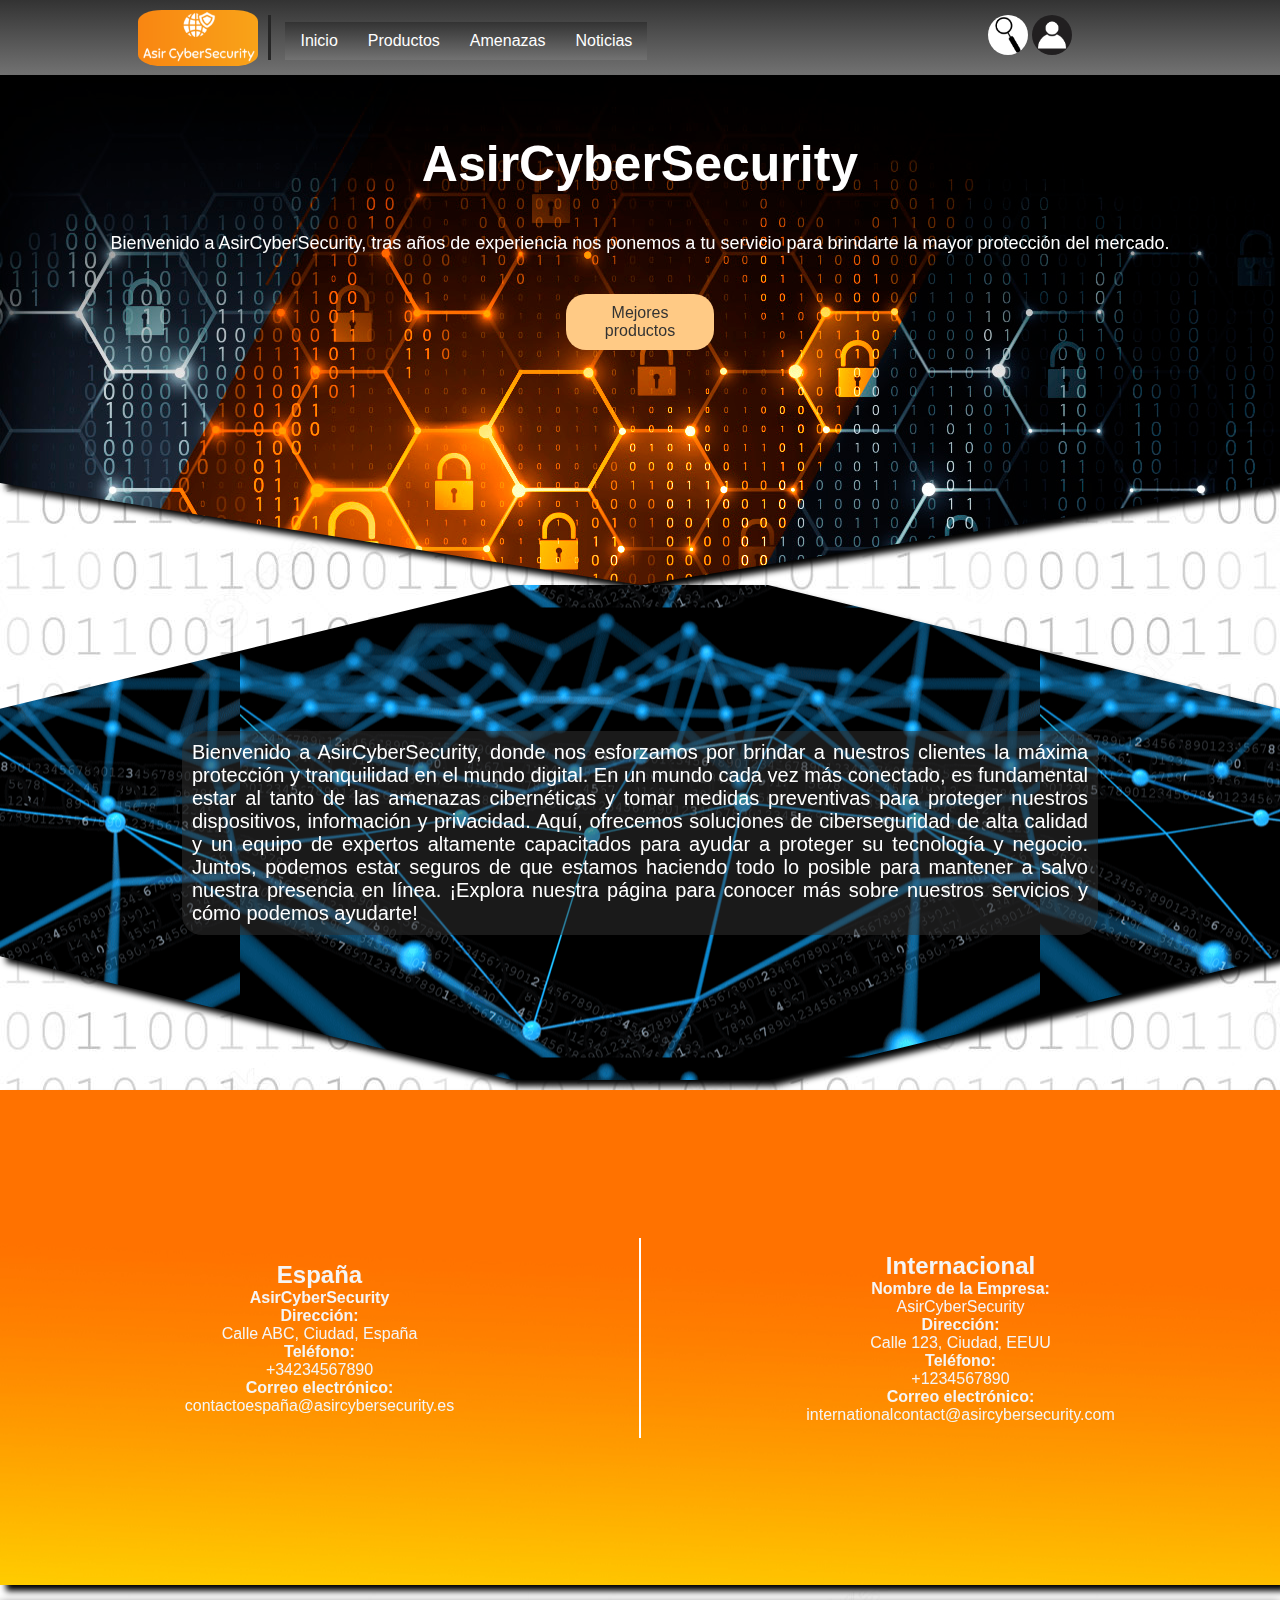
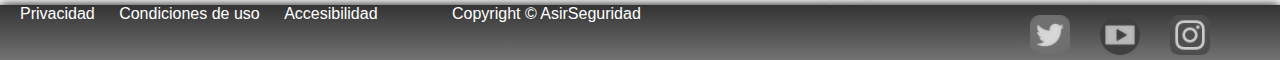
<file: index.html>
<!DOCTYPE html>
<html lang="es">
<head>
<meta charset="utf-8">
    <link rel="stylesheet" href="estilos/estilosAsirCyberSecurity.css">
    <link rel="stylesheet" href="estilos/estilospagina_principal.css">
    <title>AsirCyberSecurity</title>
    <style>

    </style>
  </head>
  <body>
    <nav id="cabecera">
      <div id="logoempresa">
        <img src="imgs/logo_naranja.png" alt="Logo de la empresa">
      </div>

      <div id="linea"></div>

      <div id="menu">
        <ul>
          <li class="titulos"><a href="index.html">Inicio</a></li>
          <li class="titulos"><a href="productos.html">Productos</a></li>
          <li class="titulos"><a href="amenazas.html">Amenazas</a></li>
          <li class="titulos"><a href="noticias.html">Noticias</a></li>
        </ul>
      </div>
      <div id="acceso">
        <a href="#"><img class="acceso" src="imgs/lupa.jpg"></a>
        <a href="formulario_de_acceso.html"><img class="acceso" src="imgs/usuario.jpg"></a>
      </div> 
    </nav>
    
    <div class="sombra">
    <section class="contenedortitulo">
      <h1 id="titulo">AsirCyberSecurity</h1>
      <p>Bienvenido a AsirCyberSecurity, tras años de experiencia nos ponemos a tu servicio para brindarte la mayor protección del mercado.</p>
      <a href="productos.html">Mejores productos</a>
    </section>
    </div>

    <div class="sombra">
    <section class="introduccion">
      <div id="descripcion">
        <p>Bienvenido a AsirCyberSecurity, donde nos esforzamos por 
          brindar a nuestros clientes la máxima protección y tranquilidad en el mundo 
          digital. En un mundo cada vez más conectado, es fundamental estar al tanto
           de las amenazas cibernéticas y tomar medidas preventivas para proteger 
           nuestros dispositivos, información y privacidad. Aquí, ofrecemos soluciones
            de ciberseguridad de alta calidad y un equipo de expertos altamente 
            capacitados para ayudar a proteger su tecnología y negocio. Juntos, 
            podemos estar seguros de que estamos haciendo todo lo posible para mantener 
            a salvo nuestra presencia en línea. ¡Explora nuestra página para conocer más 
            sobre nuestros servicios y cómo podemos ayudarte!</p>
        </div>
    </section>
    </div>

    <div class="sombra">
    <section id="contacto">
        <div class="datoscontacto">
          <h2>España</h2>
          <p>
            <strong>AsirCyberSecurity</strong><br>
          </p>
          <p>
            <strong>Dirección:</strong><br>
            Calle ABC, Ciudad, España
          </p>
          <p>
            <strong>Teléfono:</strong><br>
            +34234567890
          </p>
          <p>
            <strong>Correo electrónico:</strong><br>
            contactoespaña@asircybersecurity.es
          </p>
        </div>

        <div id="lineacontacto"></div>
        <div class="datoscontacto">
          <h2>Internacional</h2>
          <p>
            <strong>Nombre de la Empresa:</strong><br>
            AsirCyberSecurity
          </p>
          <p>
            <strong>Dirección:</strong><br>
            Calle 123, Ciudad, EEUU
          </p>
          <p>
            <strong>Teléfono:</strong><br>
            +1234567890
          </p>
          <p>
            <strong>Correo electrónico:</strong><br>
            internationalcontact@asircybersecurity.com
          </p>
        </div>
    </div>
    </section>
    </div>


    
    <footer>
      <a href="#">Privacidad</a>
      <a href="#">Condiciones de uso</a>
      <a href="#">Accesibilidad</a>
      <p id="copyright">Copyright © AsirSeguridad</p>
      <div>
        <a href="https://www.instagram.com/" target="_blank"><img src="imgs/instagram.png" alt="Logo Instagram"></a> 
        <a href="https://www.youtube.com/" target="_blank"><img src="imgs/youtube.png" alt="Logo Youtube"></a>
        <a href="https://twitter.com/" target="_blank"><img src="imgs/twitter.png" alt="Logo Twitter"></a>
      </div>
    </footer>
    
 </body>
</html>
</file>
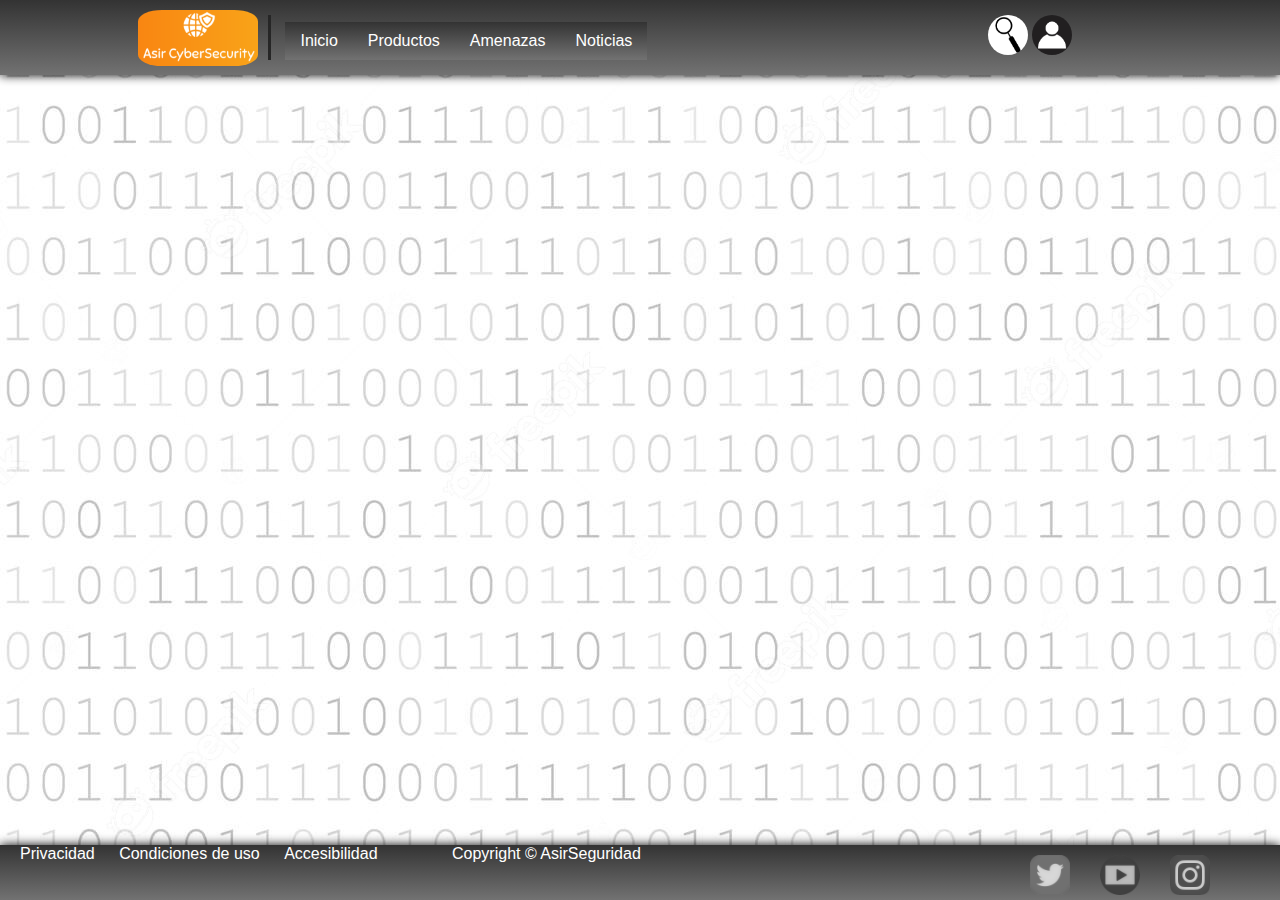
<file: AsirCyberSecurity.html>
<!DOCTYPE html>
<html lang="es">
<head>
<meta charset="utf-8">
    <link rel="stylesheet" href="estilos/estilosAsirCyberSecurity.css">
    <title>AsirCyberSecurity</title>
    <style>

    </style>
  </head>
  <body>
    <nav id="cabecera">
      <div id="logoempresa">
        <img src="imgs/logo_naranja.png" alt="Logo de la empresa">
      </div>

      <div id="linea"></div>

      <div id="menu">
        <ul>
          <li class="titulos"><a href="index.html">Inicio</a></li>
          <li class="titulos"><a href="productos.html">Productos</a></li>
          <li class="titulos"><a href="amenazas.html">Amenazas</a></li>
          <li class="titulos"><a href="noticias.html">Noticias</a></li>
        </ul>
      </div>
      <div id="acceso">
        <a href="#"><img class="acceso" src="imgs/lupa.jpg"></a>
        <a href="formulario_de_acceso.html"><img class="acceso" src="imgs/usuario.jpg"></a>
      </div> 
    </nav>
    <main>

    </main>
    <footer>
      <a href="#">Privacidad</a>
      <a href="#">Condiciones de uso</a>
      <a href="#">Accesibilidad</a>
      <p id="copyright">Copyright © AsirSeguridad</p>
      <div>
        <a href="https://www.instagram.com/" target="_blank"><img src="imgs/instagram.png" alt="Logo Instagram"></a> 
        <a href="https://www.youtube.com/" target="_blank"><img src="imgs/youtube.png" alt="Logo Youtube"></a>
        <a href="https://twitter.com/" target="_blank"><img src="imgs/twitter.png" alt="Logo Twitter"></a>
      </div>
    </footer>
    
 </body>
</html>
</file>
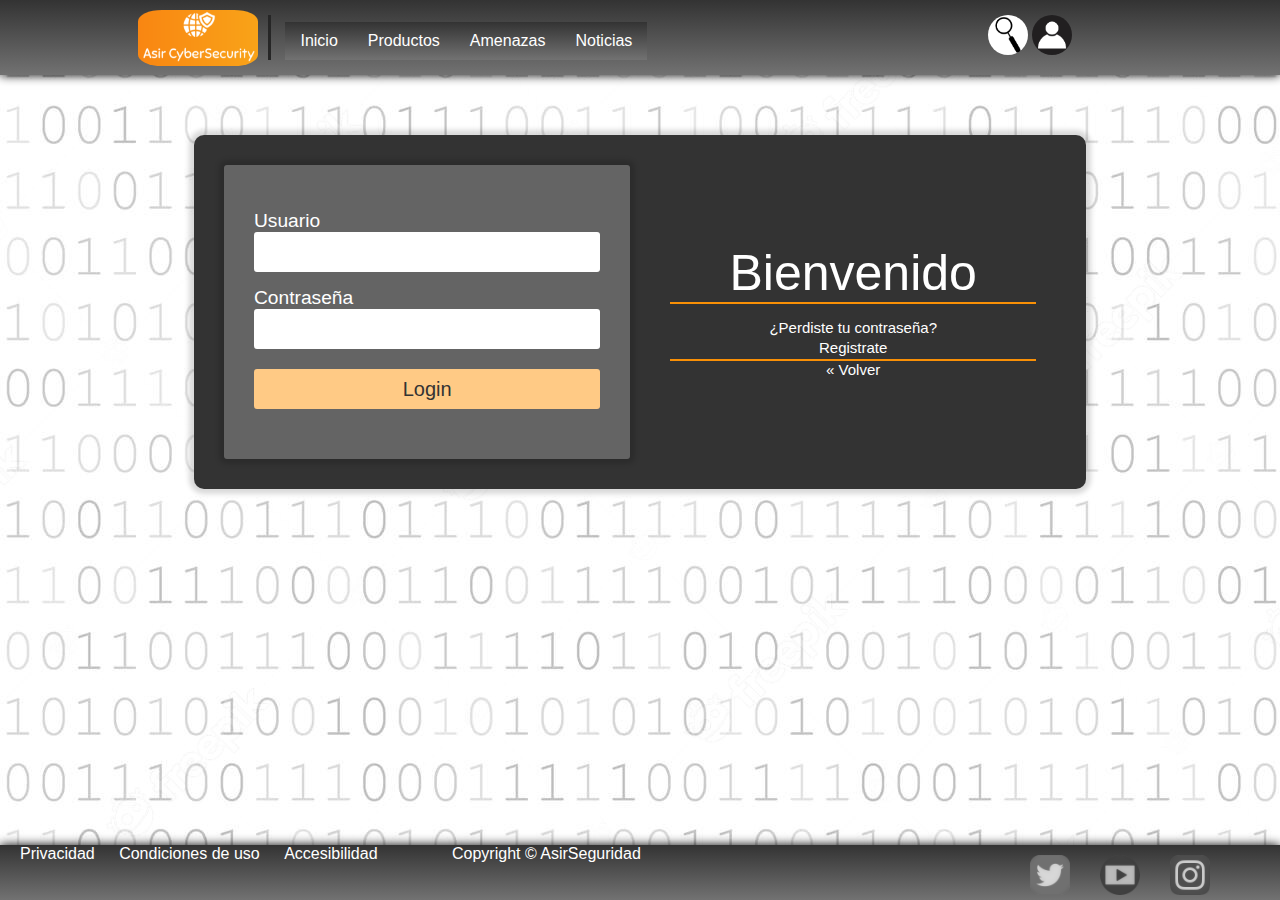
<file: formulario_de_acceso.html>
<!DOCTYPE html>
<html lang="es">
<head>
<meta charset="utf-8">
    <link rel="stylesheet" href="estilos/estilosformulario_de_acceso.css" >
    <link rel="stylesheet" href="estilos/estilosAsirCyberSecurity.css" >
<title>Formulario de acceso</title>
</head>
<body>

    <nav id="cabecera">
        <div id="logoempresa">
          <img src="imgs/logo_naranja.png" alt="Logo de la empresa">
        </div>
  
        <div id="linea"></div>
  
        <div id="menu">
          <ul>
            <li class="titulos"><a href="index.html">Inicio</a></li>
            <li class="titulos"><a href="productos.html">Productos</a></li>
            <li class="titulos"><a href="amenazas.html">Amenazas</a></li>
            <li class="titulos"><a href="noticias.html">Noticias</a></li>
          </ul>
        </div>
        <div id="acceso">
          <a href="#"><img class="acceso" src="imgs/lupa.jpg"></a>
          <a href=""><img class="acceso" src="imgs/usuario.jpg"></a>
        </div> 
    </nav>
    
    <div id="contenedor">
        <div id="login">
            <form id="loginform">
                <label for="usuario">Usuario</label>
                <input id="usuario" type="text" name="usuario" placeholder="Usuario" required>
                    
                <label for="password">Contraseña</label>
                <input id="password" type="password" placeholder="Contraseña" name="password" required>
                    
                <audio id="submitSound">
                  <source src="audio/error.mp3" type="audio/mpeg">
                  Your browser does not support the audio element.
                </audio>
                <button type="submit" onclick="document.getElementById('submitSound').play()">Login</button>
            </form>
                
        </div>
        <div id="derecho">
            <div id="titulo">Bienvenido</div>
                <hr>
            <div id="registro">
                <a href="#">¿Perdiste tu contraseña?</a>
                <a href="formulario_registro.html">Registrate</a>
                <hr>
                <a href="AsirCyberSecurity.html">« Volver</a>
            </div>
        </div>
    </div>

    <footer>
        <a href="#">Privacidad</a>
        <a href="#">Condiciones de uso</a>
        <a href="#">Accesibilidad</a>
        <p id="copyright">Copyright © AsirSeguridad</p>
        <div>
          <a href="https://www.instagram.com/"><img src="imgs/instagram.png" alt="Logo Instagram"></a> 
          <a href="https://www.youtube.com/"><img src="imgs/youtube.png" alt="Logo Youtube"></a>
          <a href="https://twitter.com/"><img src="imgs/twitter.png" alt="Logo Twitter"></a>
        </div>
      </footer>
  

</body>
</html>
</file>
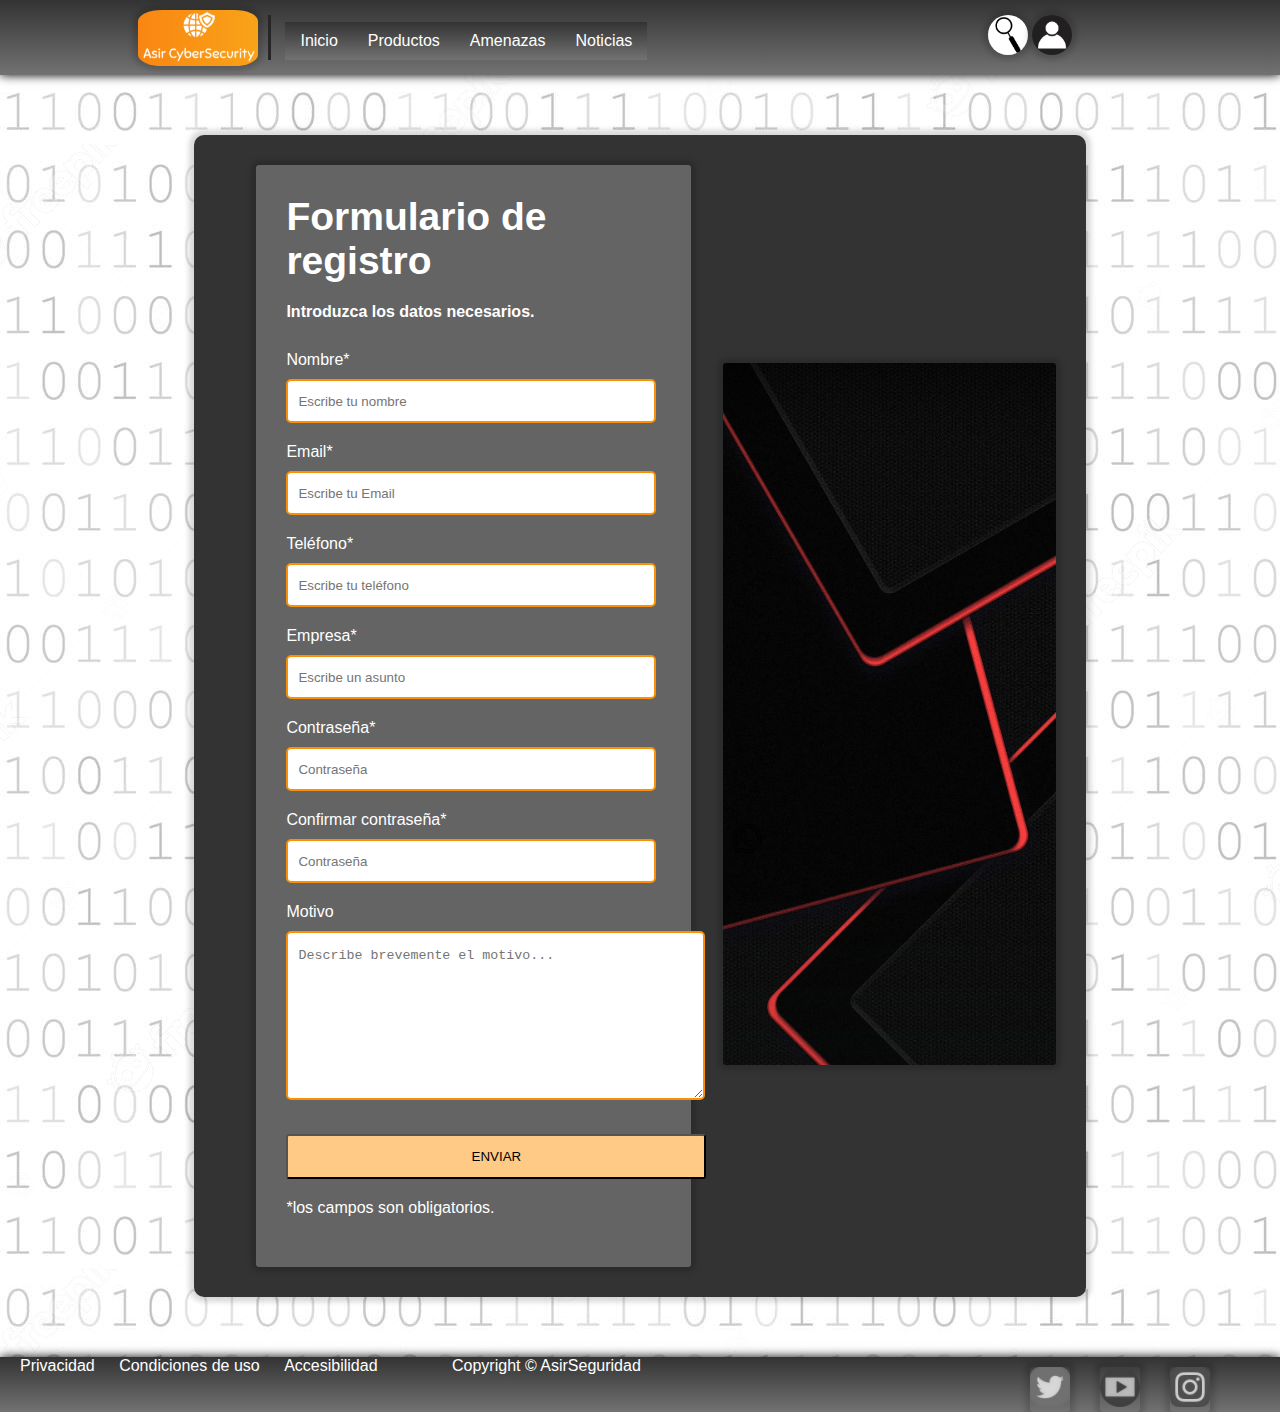
<file: formulario_registro.html>
<!DOCTYPE html>
<html lang="es">
<head>
<meta charset="utf-8">
    <link rel="stylesheet" href="estilos/estilosformulario_registro.css" >
    <link rel="stylesheet" href="estilos/estilosAsirCyberSecurity.css" >
<title>Formulario de registro</title>
</head>
<body>
    <nav id="cabecera">
        <div id="logoempresa">
          <img src="imgs/logo_naranja.png" alt="Logo de la empresa">
        </div>
  
        <div id="linea"></div>
  
        <div id="menu">
          <ul>
            <li class="titulos"><a href="index.html">Inicio</a></li>
            <li class="titulos"><a href="productos.html">Productos</a></li>
            <li class="titulos"><a href="amenazas.html">Amenazas</a></li>
            <li class="titulos"><a href="noticias.html">Noticias</a></li>
          </ul>
        </div>
        <div id="acceso">
          <a href="#"><img class="acceso" src="imgs/lupa.jpg"></a>
          <a href="formulario_de_acceso.html"><img class="acceso" src="imgs/usuario.jpg"></a>
        </div> 
    </nav>

    

    <div id="contenedor">
        <div id="formulario">
            <h1>Formulario de registro</h1>
            <h3>Introduzca los datos necesarios.</h3>
            <form action="submeter-formulario.php" method="post">				   
                <label for="nombre">Nombre*</label>
                <input type="text" name="introducir_nombre" id="nombre" required placeholder="Escribe tu nombre">
                    
                <label for="email">Email*</label>
                <input type="email" name="introducir_email" id="email" required placeholder="Escribe tu Email">

                <label for="telefone">Teléfono*</label>
                <input type="tel" name="introducir_telefono" id="telefono" required placeholder="Escribe tu teléfono">
                
                <label for="asunto">Empresa*</label>
                <input type="text" name="introducir_asunto" id="assunto" required placeholder="Escribe un asunto">
                                  
                <label for="password">Contraseña*</label>
                <input id="password" type="password" placeholder="Contraseña" name="password" required>
                
                <label for="password">Confirmar contraseña*</label>
                <input id="password" type="password" placeholder="Contraseña" name="password" required>
		
                <label for="mensaje">Motivo</label>                     
                <textarea name="introducir_mensaje" class="texto_mensaje" id="mensaje" placeholder="Describe brevemente el motivo..."></textarea> 	  								
                                  
                <audio id="submitSound">
                  <source src="audio/error.mp3" type="audio/mpeg">
                  Your browser does not support the audio element.
                </audio>
                <button type="submit" onclick="document.getElementById('submitSound').play()">Enviar</button>
                
                <p>*los campos son obligatorios.</p>					            
            </form>  
        </div>
        <div id="foto">
          <img src="imgs/fotoformulario.jpg"
        </div>
      </div>

    </div>
    <footer>
        <a href="#">Privacidad</a>
        <a href="#">Condiciones de uso</a>
        <a href="#">Accesibilidad</a>
        <p id="copyright">Copyright © AsirSeguridad</p>
        <div>
          <a href="https://www.instagram.com/"><img src="imgs/instagram.png" alt="Logo Instagram"></a> 
          <a href="https://www.youtube.com/"><img src="imgs/youtube.png" alt="Logo Youtube"></a>
          <a href="https://twitter.com/"><img src="imgs/twitter.png" alt="Logo Twitter"></a>
        </div>
    </footer>
</body>
</html>
</file>
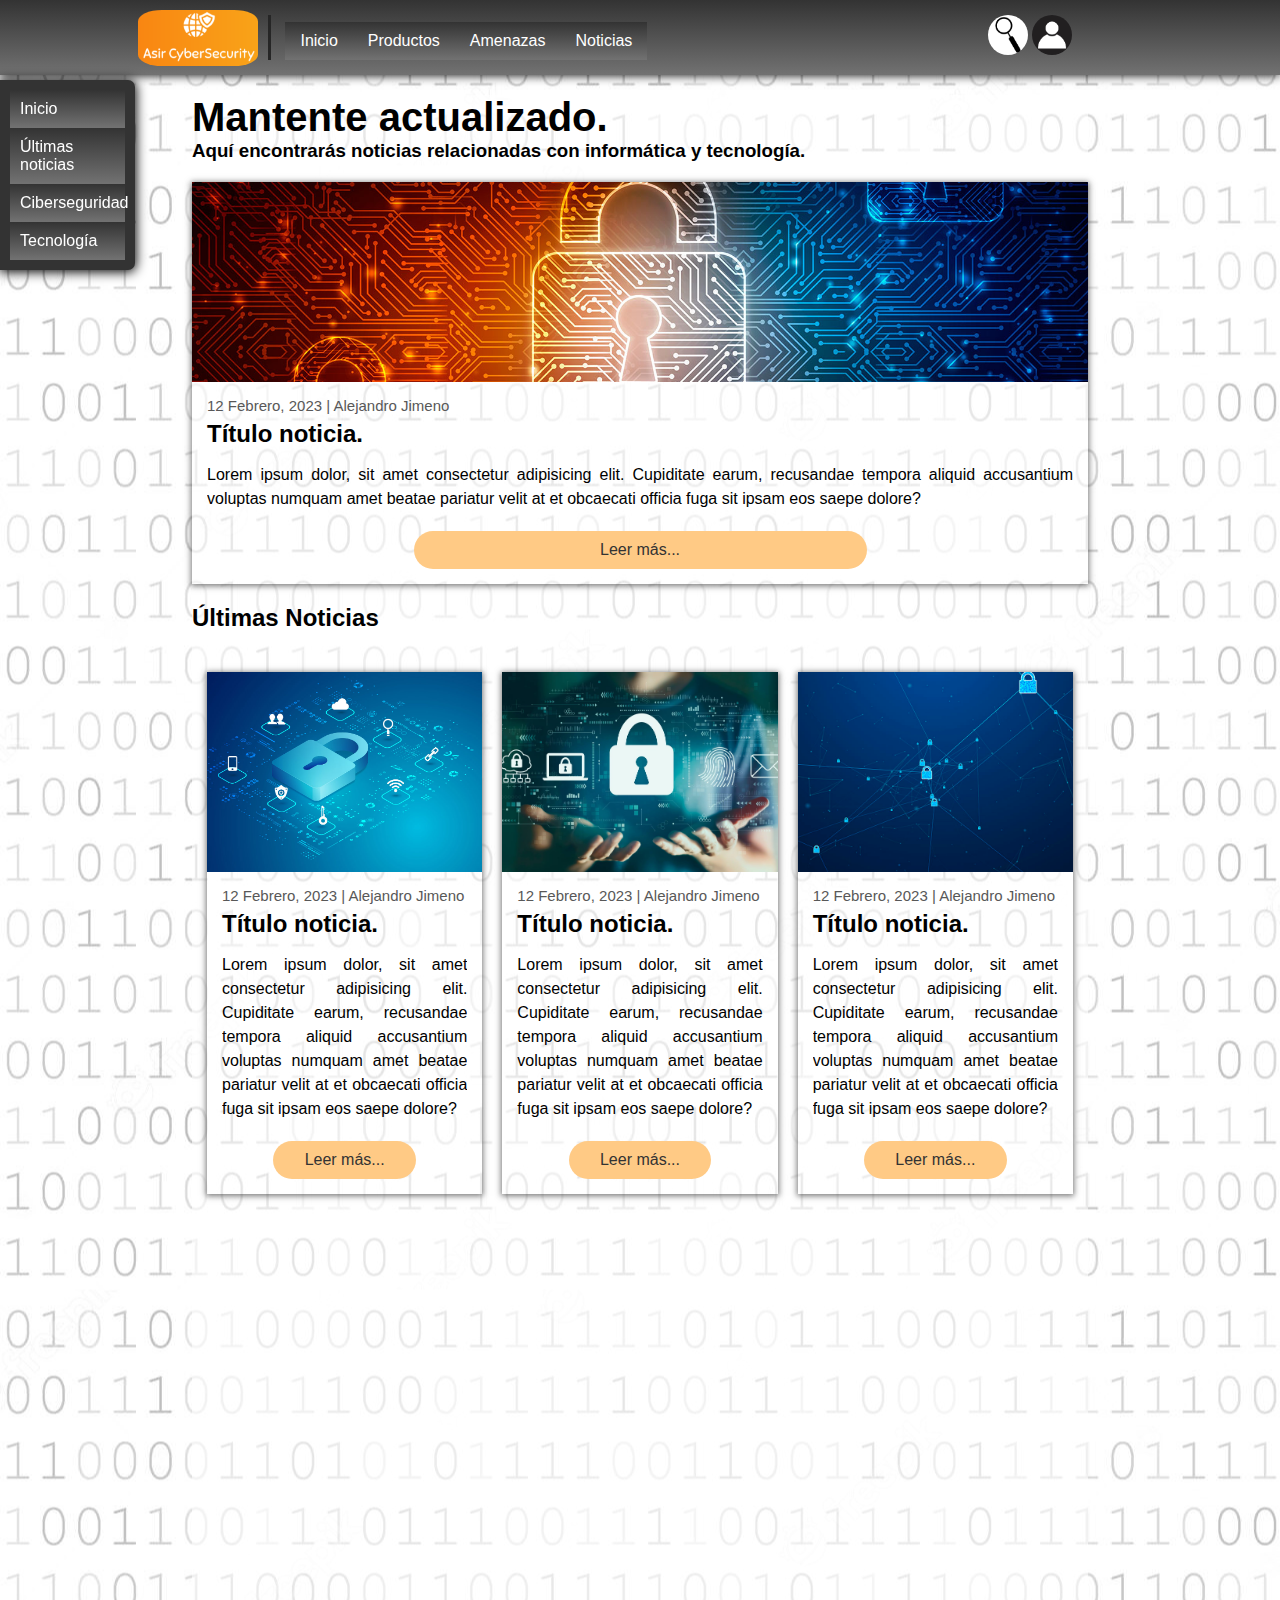
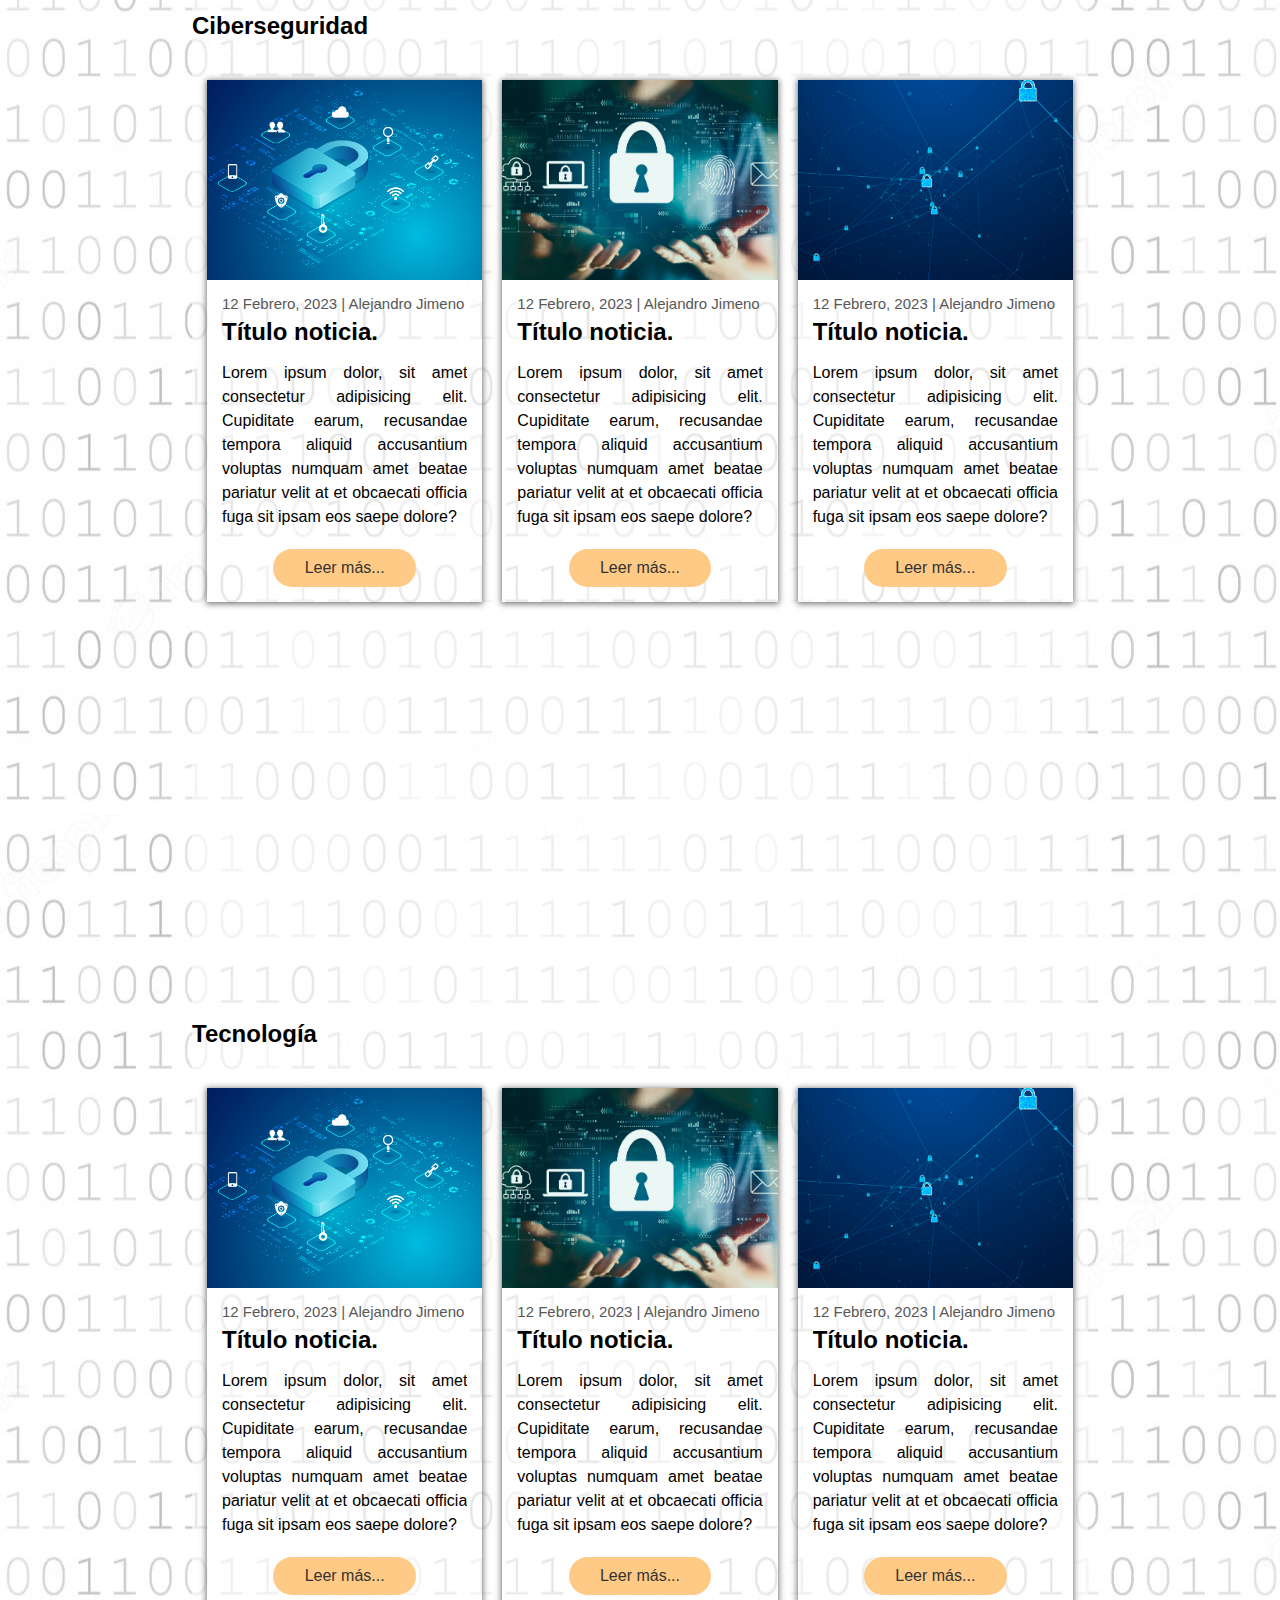
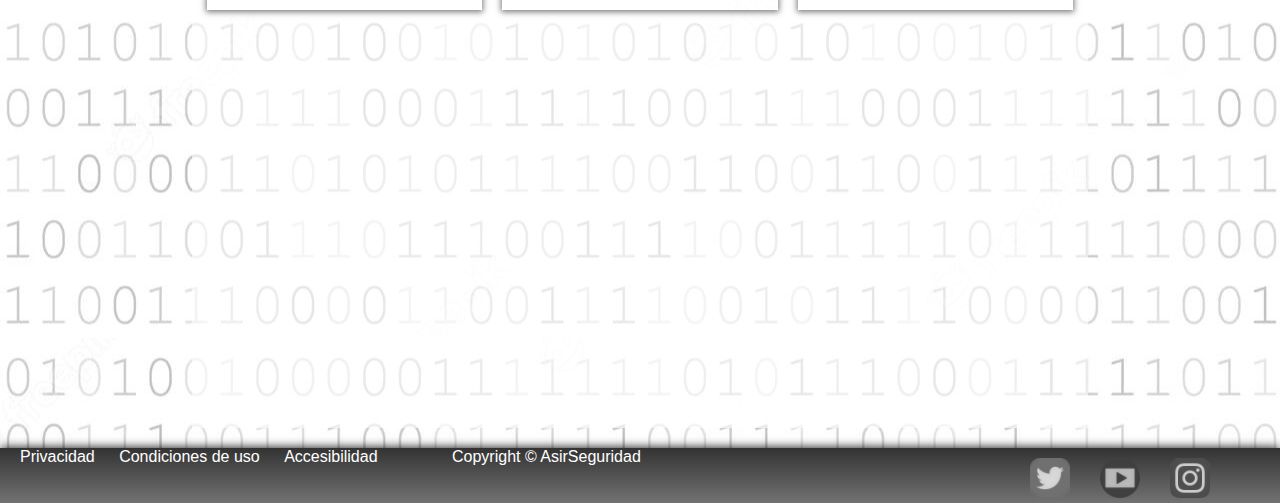
<file: noticias.html>
<!DOCTYPE html>
<html lang="es">
<head>
<meta charset="utf-8">
    <link rel="stylesheet" href="estilos/estilosAsirCyberSecurity.css">
    <link rel="stylesheet" href="estilos/estilosnoticias.css">
    <title>Noticias</title>

  </head>
  <body>
    <nav id="cabecera">
      <div id="logoempresa">
        <img src="imgs/logo_naranja.png" alt="Logo de la empresa">
      </div>

      <div id="linea"></div>

      <div id="menu">
        <ul>
          <li class="titulos"><a href="index.html">Inicio</a></li>
          <li class="titulos"><a href="productos.html">Productos</a></li>
          <li class="titulos"><a href="amenazas.html">Amenazas</a></li>
          <li class="titulos"><a href="noticias.html">Noticias</a></li>
        </ul>
      </div>
      <div id="acceso">
        <a href="#"><img class="acceso" src="imgs/lupa.jpg"></a>
        <a href="formulario_de_acceso.html"><img class="acceso" src="imgs/usuario.jpg"></a>
      </div> 
    </nav>

    <div id="barralateral">
      <ul>
        <li><a href="#main">Inicio</a></li>
        <li><a href="#ultimasnoticias">Últimas noticias</a></li>
        <li><a href="#ciberseguridad">Ciberseguridad</a></li>
        <li><a href="#tecnologia">Tecnología</a></li>
      </ul>
    </div>
    
    <main>
      <section id="inicio">
        <h1 id="main">Mantente actualizado.</h1>
        <h3>Aquí encontrarás noticias relacionadas con informática y tecnología.</h3>
      </section>
      <div id="ultimahora">
        <article class="noticia">
          <div class="encabezadonoticia">
            <div id="fotoultimahora"></div>
          </div>
          <div class="cuerponoticia">
            <span>12 Febrero, 2023 | Alejandro Jimeno</span>
            <h2>Título noticia.</h2>
            <p>Lorem ipsum dolor, sit amet consectetur adipisicing elit. Cupiditate earum, recusandae tempora aliquid accusantium voluptas numquam amet beatae pariatur velit at et obcaecati officia fuga sit ipsam eos saepe dolore?</p>
            <a href="#" class="linknoticia" target="_blank">Leer más...</a>
          </div>
        </article>
      </div>

      <div class="seccion" id="ultimasnoticias"><h2>Últimas Noticias</h2></div>
      <section class="noticias">
        <div class="contenido">
          <article class="noticia">
            <div class="encabezadonoticia">
              <div id="fotonoticia1"></div>
            </div>
            <div class="cuerponoticia">
              <span>12 Febrero, 2023 | Alejandro Jimeno</span>
              <h2>Título noticia.</h2>
              <p>Lorem ipsum dolor, sit amet consectetur adipisicing elit. Cupiditate earum, recusandae tempora aliquid accusantium voluptas numquam amet beatae pariatur velit at et obcaecati officia fuga sit ipsam eos saepe dolore?</p>
              <a href="#" class="linknoticia" target="_blank">Leer más...</a>
            </div>
          </article>
          <article class="noticia">
            <div class="encabezadonoticia">
              <div id="fotonoticia2"></div>
            </div>
            <div class="cuerponoticia">
              <span>12 Febrero, 2023 | Alejandro Jimeno</span>
              <h2>Título noticia.</h2>
              <p>Lorem ipsum dolor, sit amet consectetur adipisicing elit. Cupiditate earum, recusandae tempora aliquid accusantium voluptas numquam amet beatae pariatur velit at et obcaecati officia fuga sit ipsam eos saepe dolore?</p>
              <a href="#" class="linknoticia" target="_blank">Leer más...</a>
            </div>
          </article>
          <article class="noticia">
            <div class="encabezadonoticia">
              <div id="fotonoticia3"></div>
            </div>
            <div class="cuerponoticia">
              <span>12 Febrero, 2023 | Alejandro Jimeno</span>
              <h2>Título noticia.</h2>
              <p>Lorem ipsum dolor, sit amet consectetur adipisicing elit. Cupiditate earum, recusandae tempora aliquid accusantium voluptas numquam amet beatae pariatur velit at et obcaecati officia fuga sit ipsam eos saepe dolore?</p>
              <a href="#" class="linknoticia" target="_blank">Leer más...</a>
            </div>
          </article>
        </div>
      </section>

      <div class="seccion" id="ciberseguridad"><h2>Ciberseguridad</h2></div>
      <section class="noticias">
        <div class="contenido">
          <article class="noticia">
            <div class="encabezadonoticia">
              <div id="fotonoticia1"></div>
            </div>
            <div class="cuerponoticia">
              <span>12 Febrero, 2023 | Alejandro Jimeno</span>
              <h2>Título noticia.</h2>
              <p>Lorem ipsum dolor, sit amet consectetur adipisicing elit. Cupiditate earum, recusandae tempora aliquid accusantium voluptas numquam amet beatae pariatur velit at et obcaecati officia fuga sit ipsam eos saepe dolore?</p>
              <a href="#" class="linknoticia" target="_blank">Leer más...</a>
            </div>
          </article>
          <article class="noticia">
            <div class="encabezadonoticia">
              <div id="fotonoticia2"></div>
            </div>
            <div class="cuerponoticia">
              <span>12 Febrero, 2023 | Alejandro Jimeno</span>
              <h2>Título noticia.</h2>
              <p>Lorem ipsum dolor, sit amet consectetur adipisicing elit. Cupiditate earum, recusandae tempora aliquid accusantium voluptas numquam amet beatae pariatur velit at et obcaecati officia fuga sit ipsam eos saepe dolore?</p>
              <a href="#" class="linknoticia" target="_blank">Leer más...</a>
            </div>
          </article>
          <article class="noticia">
            <div class="encabezadonoticia">
              <div id="fotonoticia3"></div>
            </div>
            <div class="cuerponoticia">
              <span>12 Febrero, 2023 | Alejandro Jimeno</span>
              <h2>Título noticia.</h2>
              <p>Lorem ipsum dolor, sit amet consectetur adipisicing elit. Cupiditate earum, recusandae tempora aliquid accusantium voluptas numquam amet beatae pariatur velit at et obcaecati officia fuga sit ipsam eos saepe dolore?</p>
              <a href="#" class="linknoticia" target="_blank">Leer más...</a>
            </div>
          </article>
        </div>
      </section>

      <div class="seccion" id="tecnologia"><h2>Tecnología</h2></div>
      <section class="noticias">
        <div class="contenido">
          <article class="noticia">
            <div class="encabezadonoticia">
              <div id="fotonoticia1"></div>
            </div>
            <div class="cuerponoticia">
              <span>12 Febrero, 2023 | Alejandro Jimeno</span>
              <h2>Título noticia.</h2>
              <p>Lorem ipsum dolor, sit amet consectetur adipisicing elit. Cupiditate earum, recusandae tempora aliquid accusantium voluptas numquam amet beatae pariatur velit at et obcaecati officia fuga sit ipsam eos saepe dolore?</p>
              <a href="#" class="linknoticia" target="_blank">Leer más...</a>
            </div>
          </article>
          <article class="noticia">
            <div class="encabezadonoticia">
              <div id="fotonoticia2"></div>
            </div>
            <div class="cuerponoticia">
              <span>12 Febrero, 2023 | Alejandro Jimeno</span>
              <h2>Título noticia.</h2>
              <p>Lorem ipsum dolor, sit amet consectetur adipisicing elit. Cupiditate earum, recusandae tempora aliquid accusantium voluptas numquam amet beatae pariatur velit at et obcaecati officia fuga sit ipsam eos saepe dolore?</p>
              <a href="#" class="linknoticia" target="_blank">Leer más...</a>
            </div>
          </article>
          <article class="noticia">
            <div class="encabezadonoticia">
              <div id="fotonoticia3"></div>
            </div>
            <div class="cuerponoticia">
              <span>12 Febrero, 2023 | Alejandro Jimeno</span>
              <h2>Título noticia.</h2>
              <p>Lorem ipsum dolor, sit amet consectetur adipisicing elit. Cupiditate earum, recusandae tempora aliquid accusantium voluptas numquam amet beatae pariatur velit at et obcaecati officia fuga sit ipsam eos saepe dolore?</p>
              <a href="#" class="linknoticia" target="_blank">Leer más...</a>
            </div>
          </article>
        </div>
      </section>
    </main>


    <footer>
      <a href="#">Privacidad</a>
      <a href="#">Condiciones de uso</a>
      <a href="#">Accesibilidad</a>
      <p id="copyright">Copyright © AsirSeguridad</p>
      <div>
        <a href="https://www.instagram.com/"><img src="imgs/instagram.png" alt="Logo Instagram"></a> 
        <a href="https://www.youtube.com/"><img src="imgs/youtube.png" alt="Logo Youtube"></a>
        <a href="https://twitter.com/"><img src="imgs/twitter.png" alt="Logo Twitter"></a>
      </div>
    </footer>
    
 </body>
</html>
</file>
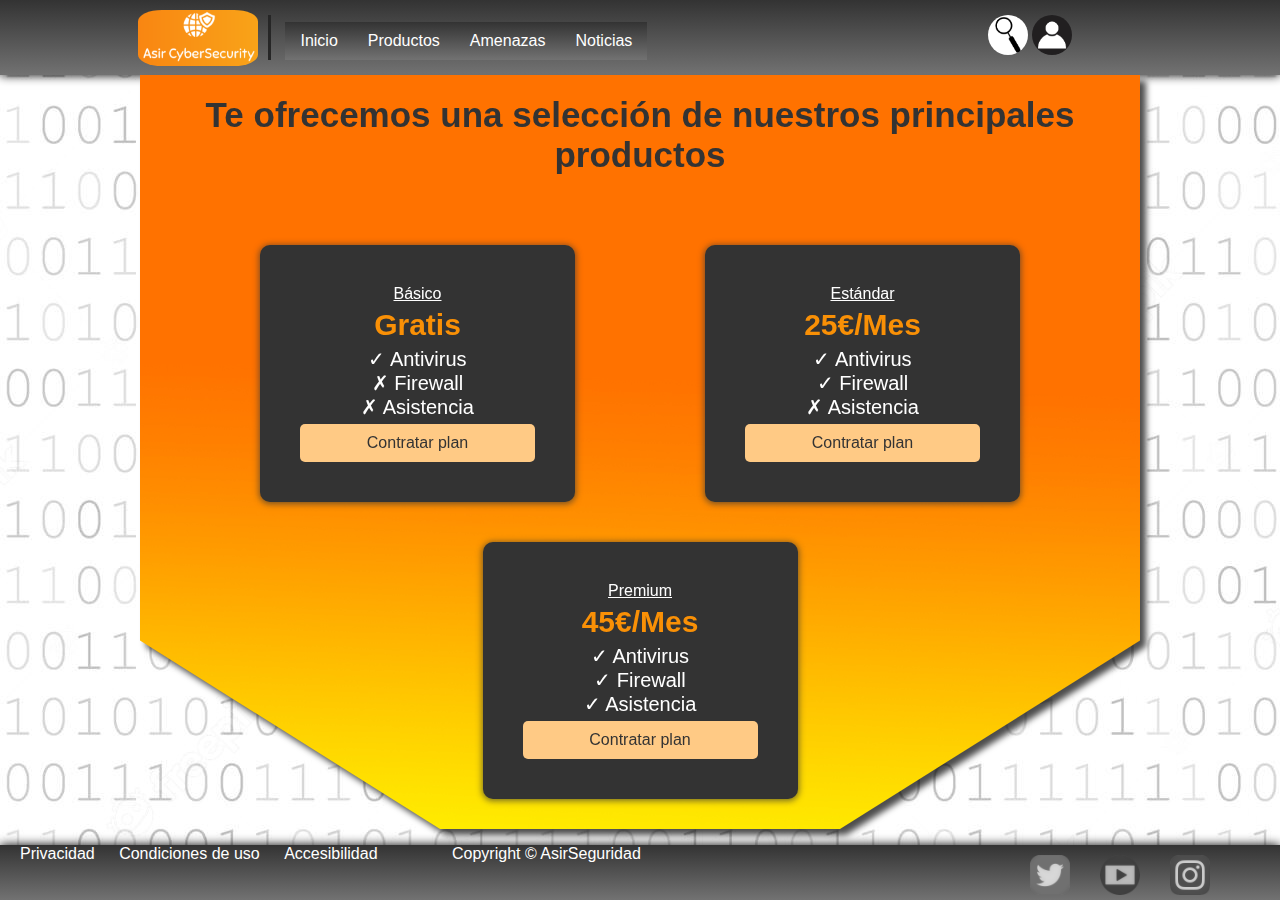
<file: productos.html>
<!DOCTYPE html>
<html lang="es">
<head>
<meta charset="utf-8">
    <link rel="stylesheet" href="estilos/estilosAsirCyberSecurity.css">
    <link rel="stylesheet" href="estilos/estilosproductos.css">
    <title>Productos</title>
    <style>

    </style>
  </head>
  <body>
    <nav id="cabecera">
      <div id="logoempresa">
        <img src="imgs/logo_naranja.png" alt="Logo de la empresa">
      </div>

      <div id="linea"></div>

      <div id="menu">
        <ul>
          <li class="titulos"><a href="index.html">Inicio</a></li>
          <li class="titulos"><a href="productos.html">Productos</a></li>
          <li class="titulos"><a href="amenazas.html">Amenazas</a></li>
          <li class="titulos"><a href="noticias.html">Noticias</a></li>
        </ul>
      </div>
      <div id="acceso">
        <a href="#"><img class="acceso" src="imgs/lupa.jpg"></a>
        <a href="formulario_de_acceso.html"><img class="acceso" src="imgs/usuario.jpg"></a>
      </div> 
    </nav>
    <div class="sombra">
        <section id="productos">
            <h2 id="titulo">Te ofrecemos una selección de nuestros principales productos</h2>

            <div class="contenedorproducto">
                <div class="producto">
                    <p class="nombreproducto">Básico</p>
                    <h3 class="precioproducto">Gratis</h3>

                    <div class="incluye">
                        <p class="opciones">&#10003; Antivirus</p>
                        <p class="opciones">&#10007; Firewall</p>
                        <p class="opciones">&#10007; Asistencia</p>
                    </div>

                    <a href="#">Contratar plan</a>
                </div>
            
                <div class="producto">
                    <p class="nombreproducto">Estándar</p>
                    <h3 class="precioproducto">25€/Mes</h3>

                    <div class="incluye">
                        <p class="opciones">&#10003; Antivirus</p>
                        <p class="opciones">&#10003; Firewall</p>
                        <p class="opciones">&#10007; Asistencia</p>
                    </div>

                    <a href="#">Contratar plan</a>
                </div>
            
                <div class="producto">
                    <p class="nombreproducto">Premium</p>
                    <h3 class="precioproducto">45€/Mes</h3>

                    <div class="incluye">
                        <p class="opciones">&#10003; Antivirus</p>
                        <p class="opciones">&#10003; Firewall</p>
                        <p class="opciones">&#10003; Asistencia</p>
                    </div>

                    <a href="#">Contratar plan</a>
                </div>
            </div>

        </section>
    </div>
    
    <footer>
      <a href="#">Privacidad</a>
      <a href="#">Condiciones de uso</a>
      <a href="#">Accesibilidad</a>
      <p id="copyright">Copyright © AsirSeguridad</p>
      <div>
        <a href="https://www.instagram.com/" target="_blank"><img src="imgs/instagram.png" alt="Logo Instagram"></a> 
        <a href="https://www.youtube.com/" target="_blank"><img src="imgs/youtube.png" alt="Logo Youtube"></a>
        <a href="https://twitter.com/" target="_blank"><img src="imgs/twitter.png" alt="Logo Twitter"></a>
      </div>
    </footer>
    
 </body>
</html>
</file>
<file: estilos/estilosAsirCyberSecurity.css>
* { 
  margin: 0;
  padding: 0;
  }

body {
  font-family: Arial, sans-serif;
  color: #333;
  background-image: url(../imgs/fondo.jpg);
  background-position: center center;
  background-repeat: repeat-y;
  display: flex;
  flex-direction: column;
  min-height: 100vh;
}

      /* Estilos cabecera */
nav div {
  display: inline-block;
}

#cabecera {
  display: inline-block; 
  background: linear-gradient(180deg, #333, #727272);
  color: white;
  height: 75px;
  width: 100%;
  box-shadow: 0 0 10px black;      
} 
      
#logoempresa {
  text-align: center;
  margin-bottom: 5px;
  margin-left: 10%;
  float: left;
}
      
#logoempresa img {
  width: 120px;
  margin: 10px;
  border-radius: 20%;
}

#linea {
  border-left: solid rgb(38, 38, 38);
  height:45px;
  left: 50%;
  margin-top: 15px;
}

#menu {
  margin-left: 10px
}
 
ul {
  list-style: none;
}

li a {
  text-decoration: none;
  color: white;
  background: linear-gradient(180deg, #333, #727272);
  padding: 10px 15px;
  display: block;
  transition: .5s;
}

li a:hover {
  background: #fa9d24;
  transition: .5s;
  color: #333;
}

.titulos {
  float: left;
}

#acceso {
  width: 100px;
  float: right;
  margin-right: 15%;
  margin-top: 15px;
}

.acceso {
  width: 40px;
  border-radius: 100%;
  margin-bottom: 5px;
}

/* Estilos pie */
footer {
  background: linear-gradient(180deg, #333, #727272);
  color: white;
  width: 100%;
  margin-top: auto;
  box-shadow: 0 0 10px black;

}

footer div {
  float: right;
  margin-right: 40px;
  margin-top: 10px;
}

footer a {
  padding-left: 20px;
  margin-bottom: 5px;
  text-decoration: none;
  color: white;
  display: inline;
  margin-top: 5px;
}

footer a:hover {
  color: #f99006;
}

footer div a,#copyright {
  display: inline;  
}

footer div a img{
  width: 40px;
  float: right;
  margin-right: 30px;
  padding-bottom: 5px;
}

#copyright {
  color: white;
  padding-left: 70px;
}
</file>
<file: estilos/estilospagina_principal.css>
* {
    margin: 0;
    padding: 0;
}

main {
    width: 80%;
    margin: 0 auto;
}

.sombra {
    filter: drop-shadow(6px 6px 3px rgb(0, 0, 0));
}

.contenedortitulo {
    width: 100%;
    height: 50vh;
    background-image: url(../imgs/titulo.jpg);
    clip-path: polygon(0 0, 100% 0, 100% 80%, 50% 100%, 0 80%);
    text-align: center;
    color: white;
    padding-top: 60px;
}

.contenedortitulo h1 {
    font-size: 50px;
    margin-bottom: 40px;
}

.contenedortitulo p {
    font-size: 18px;
}

.contenedortitulo a {
    display: block;
    text-decoration: none;
    margin: auto;
    margin-top: 40px;
    text-align: center;
    padding: 10px;
    background-color: #ffca85;
    color: #333;
    width: 10%;
    border-radius: 20px;
    transition: .5s;
}

.contenedortitulo a:hover {
    background-color: #f99006;
    transition: .5s;
}

.introduccion {
    width: 100%;
    height: 55vh;
    background-image: url(../imgs/giffondo1.gif);
    clip-path: polygon(40% 0, 60% 0, 100% 25%, 100% 75%, 60% 100%, 40% 100%, 0 75%, 0 25%);
    background-position: center center;
    align-items: center;
    display: flex;
    margin-top: 0;
    margin-bottom: 10px;        
}

.introduccion div {
    margin: 0 auto;
    color: white;
    width: 70%;
    text-align: justify;
    font-size: 20px;
    background-color: #33333382;
    padding: 10px;
    border-radius: 20px;
}

#contacto {
    width: 100%;
    height: 55vh;
    background-image: url(../imgs/fondo_contacto.jpg);
    background-position: center center;
    align-items: center;
    text-align: center;
    justify-content: center;
    display:flex;
    margin-top: 0;
    margin-bottom: 20px;
    color: white;        
}

#contacto div {
    display: grid;
}

#lineacontacto {
    height: 40%;
    border: solid 1px white;
}

.datoscontacto {
  color: #f5f5f5;
  width: 500px;
  margin: 0 auto;
  padding: 20px;
  text-align: center;
  
}
</file>
<file: estilos/estilosformulario_de_acceso.css>
* {
    margin: 0px;
    padding: 0px;
} 

#contenedor {
    margin: auto;
    margin-top: 60px;
    display: flex;
    align-items: center;
    width: 65%;   
    background-color: #333;
    border-radius: 10px;      
    box-shadow: 0px 0px 5px 5px rgba(0,0,0,0.15);
    padding: 30px;
}
    

#login {
    width: 50%;
    padding: 30px 30px 50px 30px;
    background-color: #646464;
    box-shadow: 0px 0px 5px 5px rgba(0,0,0,0.15);
    border-radius: 3px;
}

#login label {
    display: block;
    font-size: 120%;
    color:white;  
    margin-top: 15px;
}

#login input {
    
    color: black;
    display: block;
    width: 100%;
    height: 40px;
    margin-bottom: 10px;
    padding: 5px 5px 5px 10px; 
    box-sizing: border-box;
    border: none;
    border-radius: 3px 3px 3px 3px;
    border-width: 2px; 
	border-color: #f99006;
}

#login input::placeholder {
    color: white;
}

#login button { 
    font-size: 20px;
    color:#333;
    width: 100%;
    height: 40px;
    border: none;
    border-radius: 3px;
    background-color: #ffca85;
    margin-top: 10px;
    cursor: pointer;
}


#login button:hover {
    background-color: #f99006;
    color:#333;
}

#derecho {    
    text-align: center;
    width: 60%;    
    padding:20px 20px 20px 40px;
    box-sizing: border-box;
}

#titulo {
    font-size: 50px;
    color:white;
}

hr {
	border: 1px solid #f99006;
}
#registro {
    font-size: 15px;
    text-align: center;    
    margin-top: 15px;
}

#registro a {
    display: block;
    text-decoration: none;
    color: white;
    margin-bottom: 3px;
}

#registro a:hover {
    color: #f99006;
}
</file>
<file: estilos/estilosformulario_registro.css>
* {
    margin: 0px;
    padding: 0px;
} 

#contenedor {
    margin: auto;
    margin-top: 60px;
    margin-bottom: 60px;
    display: flex;
    align-items: center;
    width: 65%;   
    background-color: #333;
    border-radius: 10px;      
    box-shadow: 0px 0px 5px 5px rgba(0,0,0,0.15);
    padding: 30px;
}
 
#formulario {
    color: white;
    padding: 30px 30px 50px 30px;
    background-color: #646464;
    box-shadow: 0px 0px 5px 5px rgba(0,0,0,0.15);
    border-radius: 3px;
	margin:auto;
	width: 45%;
}

input{
	background-color: white; 
	width: 95%; 
	height: 40px; 
	border-radius: 5px;  
	border-style: solid; 
	border-width: 2px; 
	border-color: #f99006; 
	margin-top: 10px;  
	padding-left: 10px;
    margin-bottom: 20px; 
}


textarea{
    background-color: white; 
	width: 405px; 
	height: 150px; 
	border-radius: 5px;  
	border-style: solid; 
	border-width: 2px; 
	border-color: #f99006; 
	margin-top: 10px;  
	padding-left: 10px;
    margin-bottom: 20px; 
    padding-top: 15px; 
}


label{
    display: block; 
}


button{
    display: block;
	height: 45px;  	
	margin-bottom: 20px; 
	margin-top: 10px; 	
	text-transform: uppercase;
	background-color: #ffca85;  
	border-radius: 3px;	
	width: 420px;   
    cursor: pointer;
}

div p {
    color: white;
}

#formulario button:hover {
    background-color: #f99006;
    color:#333;
}

h1{
	font-size: 39px;  
	text-align: letf; 
	padding-bottom: 20px; 
	color: white;
}


h3{
	font-size: 16px; 
	padding-bottom: 30px;
	color: white;   
}

#foto {
	width: 40%;
}

img {
	width: 100%;
	box-shadow: 0px 0px 5px 5px rgba(0,0,0,0.15);
    border-radius: 3px;
}
</file>
<file: estilos/estilosnoticias.css>
* {
    margin: 0;
    padding: 0;
}


main {
  width: 70%;
  margin: 20px auto;
  background-color: rgba(255, 255, 255, 0.6);
  color: black;
}

#barralateral {
  background-color: #333;
  color: #fff;
  position: fixed;
  margin-top: 80px;
  padding: 10px;
  width: 9%;
  border-radius: 0 7px 7px 0;
  box-shadow: 0 1px 12px 1px black;
}

#barralateral ul {
  list-style-type: none;
  margin: 0;
  padding: 0;
  background-color: #f99006;
}

#barralateral li a {
  color: #fff;
  display: block;
  padding: 10px;
  text-decoration: none;
  transition: .2;
}

#barralateral li a:hover {
  background-color: #f99006;
  /* width: 5px; */
  border-radius: 10px;
}


#inicio h1 {
  font-size: 40px;
}

#ultimahora {
  margin-top: 20px;
}

.seccion {
  margin-top: 20px;
}


.noticias {
  display: flex;
  min-height: 100vh;
  align-items: center;
  justify-content: center;
  padding: 30px 15px;
  margin-bottom: 20px;
}

.contenido {
  display: grid;
  grid-template-columns: repeat(3, 1fr);
  grid-gap: 20px;
  max-width: 1000px;
  margin: auto;
  margin-top: 10px;
}

.noticia {
  box-shadow: 0 1px 6px 1px #333333a9;
  transition: .4;
}

.noticia:hover {
  box-shadow: 0 1px 12px 1px #333333;
  transform: scale(1.02);
}

.encabezadonoticia {
  width: 100%;
  height: 200px;
  cursor: pointer;
}

/* Fotos de las noticias. */

#fotoultimahora {
  background-image: url(../imgs/noticias/ultimahora.jpg);
  width: 100%;
  height: 200px;
  background-size: cover;
  background-position: center;
}

#fotonoticia1 {
  background-image: url(../imgs/noticias/noticia1.jpg);
  width: 100%;
  height: 200px;
  background-size: cover;
  background-position: center;
}

#fotonoticia2 {
  background-image: url(../imgs/noticias/noticia2.jpeg);
  width: 100%;
  height: 200px;
  background-size: cover;
  background-position: center;
}

#fotonoticia3 {
  background-image: url(../imgs/noticias/noticia3.jpg);
  width: 100%;
  height: 200px;
  background-size: cover;
  background-position: center;
}

/* Final fotos noticias. */

.cuerponoticia {
  padding: 15px;
  text-align: justify;
  
}

.cuerponoticia span {
  display: inline-block;
  color: #585858;
  font-size: 15px;
}

.cuerponoticia h2 {
  margin-top: 5px;
  margin-bottom: 15px;
}

.cuerponoticia p {
  line-height: 1.5;
  margin-bottom: 20px;
  overflow: hidden;
}

.cuerponoticia .linknoticia {
  display: block;
  text-decoration: none;
  margin: auto;
  text-align: center;
  padding: 10px;
  background-color: #ffca85;
  color: #333;
  width: 50%;
  border-radius: 20px;
  transition: .5s;
}

.cuerponoticia .linknoticia:hover{
  background-color: #f99006;
  box-shadow: 2px #333;
  transition: .5s;
}
</file>
<file: estilos/estilosproductos.css>
main {
    margin: 0;
    padding: 0;
}

.sombra {
    filter: drop-shadow(6px 6px 3px rgba(0, 0, 0, 0.7));
}

#productos {
    text-align: center;
    width: 75%;
    margin: 0 auto;
    background-image: url(../imgs/fondo_contacto.jpg);
    background-position: center center;
    clip-path: polygon(0 0, 100% 0, 100% 75%, 70% 100%, 30% 100%, 0 75%);
    margin-bottom: 10px;
    padding: 20px; 
}

#titulo {
    color: #333;
    font-size: 35px;
}

.contenedorproducto {
    padding-top: 60px;
    display: flex;
    flex-wrap: wrap;
    gap: 2.5em;
    margin: 10px;
    justify-content: space-evenly;
    align-items: center;
}

.producto {
    background-color: #333;
    color: white;
    text-align: center;
    border-radius: 10px;
    width: 25%;
    padding: 40px;
    box-shadow: 0 1px 6px 1px #333333a9;
}

.nombreproducto {
    text-decoration: underline;
    font-size: ;
}

.precioproducto {
    color: #f99006;
    font-size: 30px;
    margin: 5px;
}

.incluye {
    margin-bottom: 5px;
    font-size: 20px;
}



.producto a {
    color: #333;
    display: block;
    padding: 10px;
    background-color: #ffca85;
    text-decoration: none;
    transition: .4s;
    border-radius: 5px;
    margin-top: 2px;
  }
  
.producto a:hover {
    background-color: #f99006;
    border-radius: 10px;
    transition: .4s;
    transform: scale(1.02);
  }
</file>
